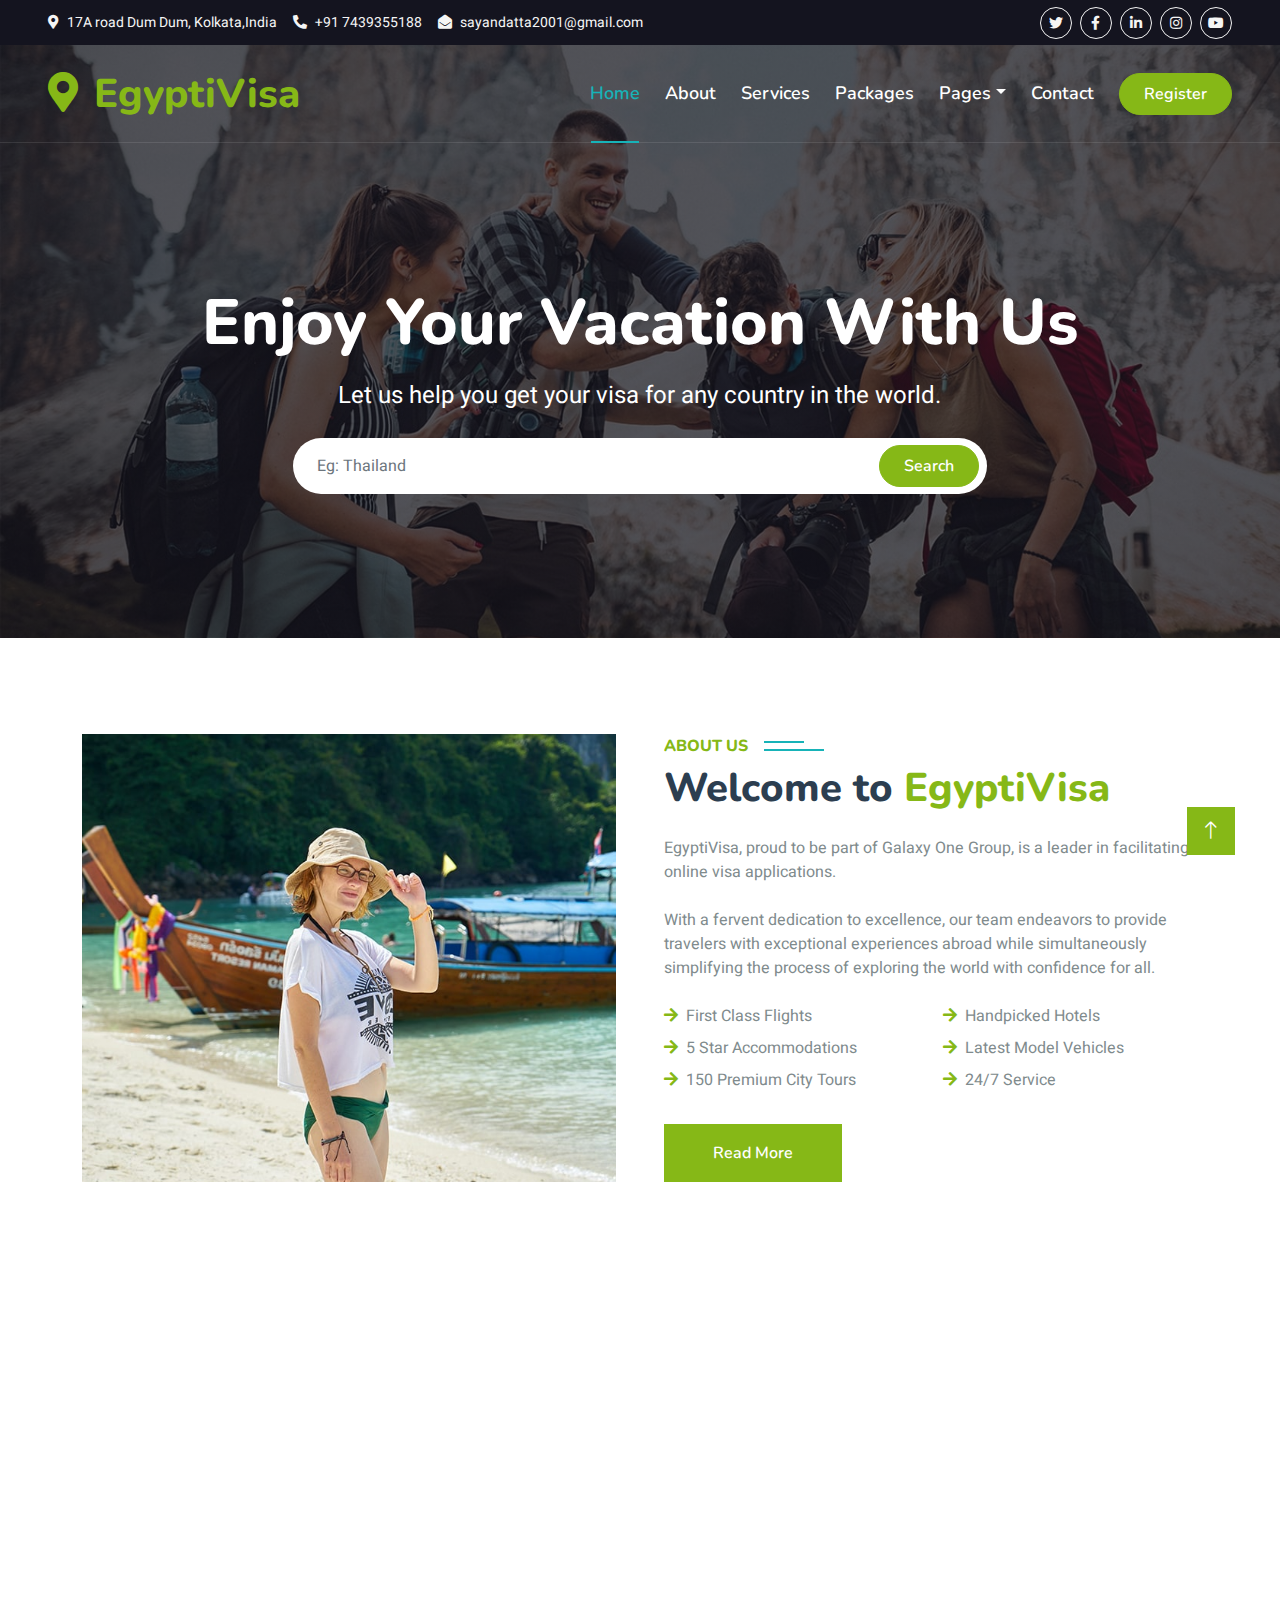
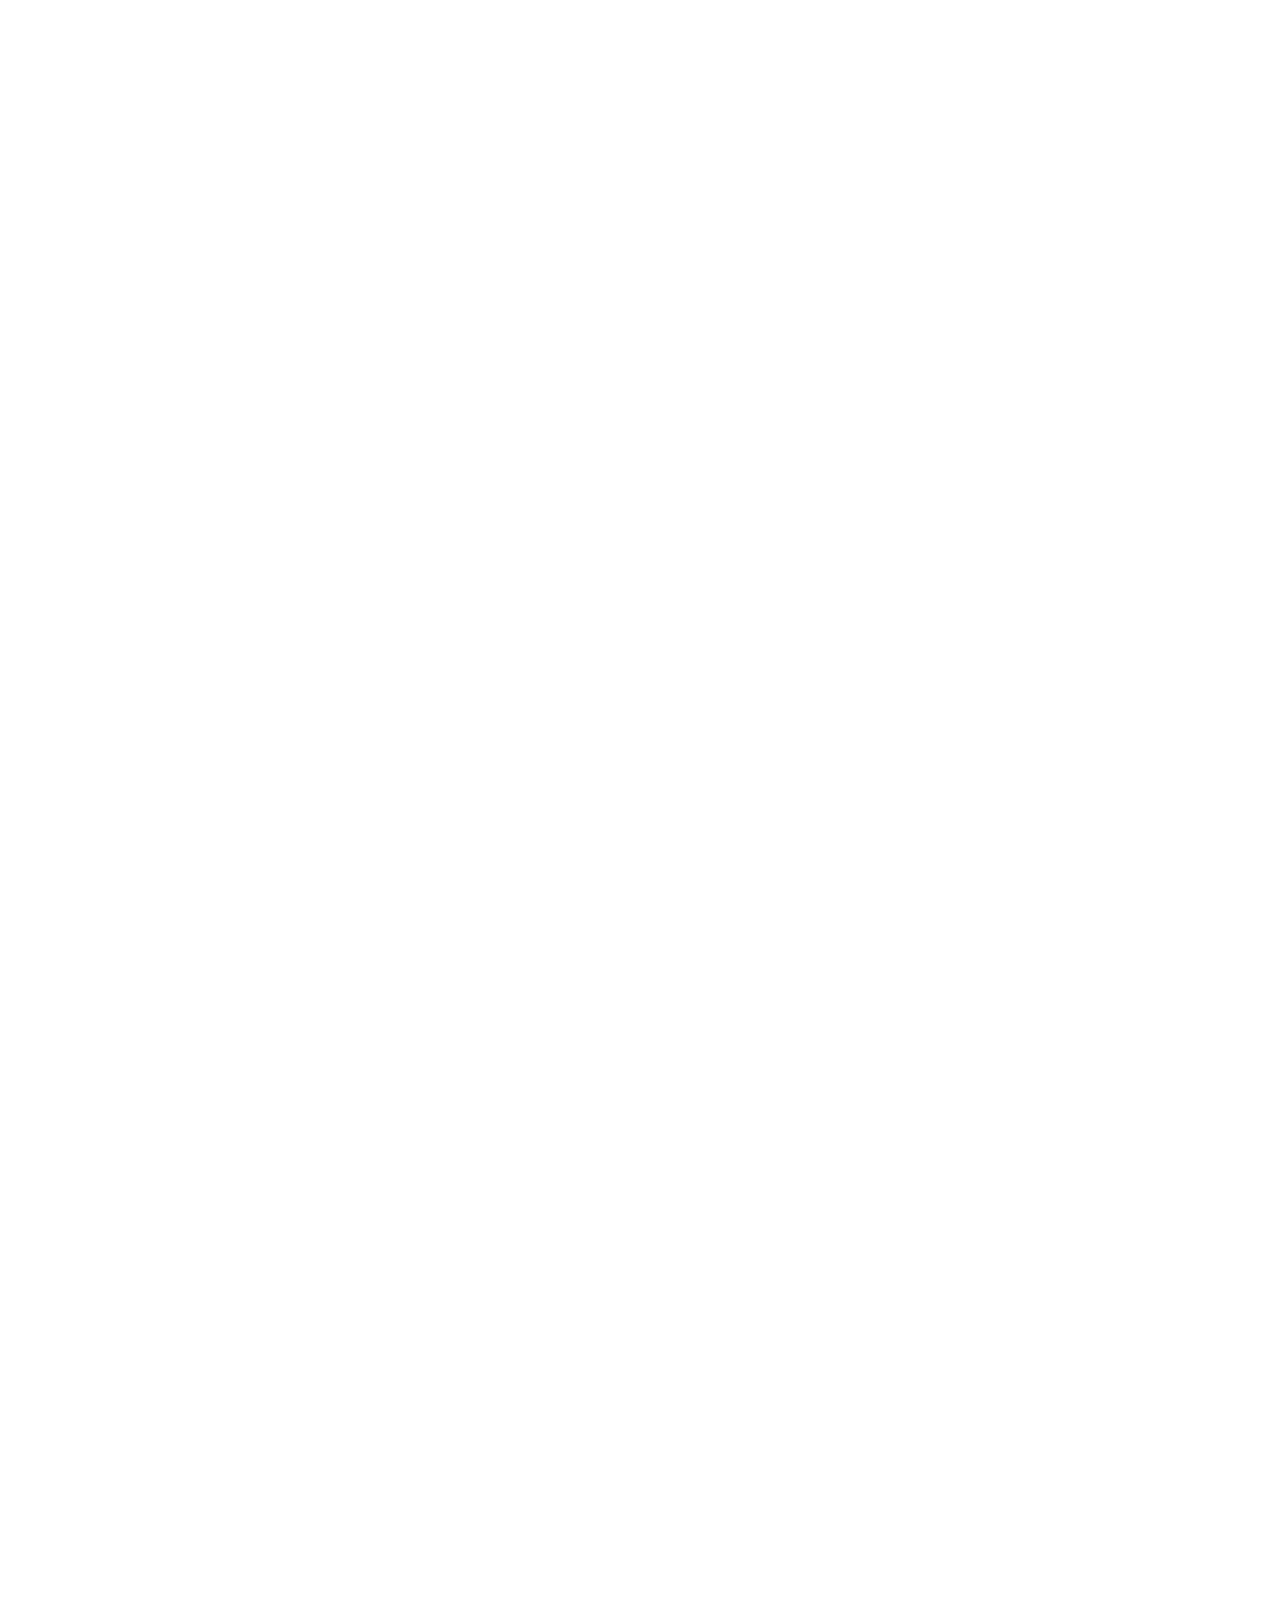
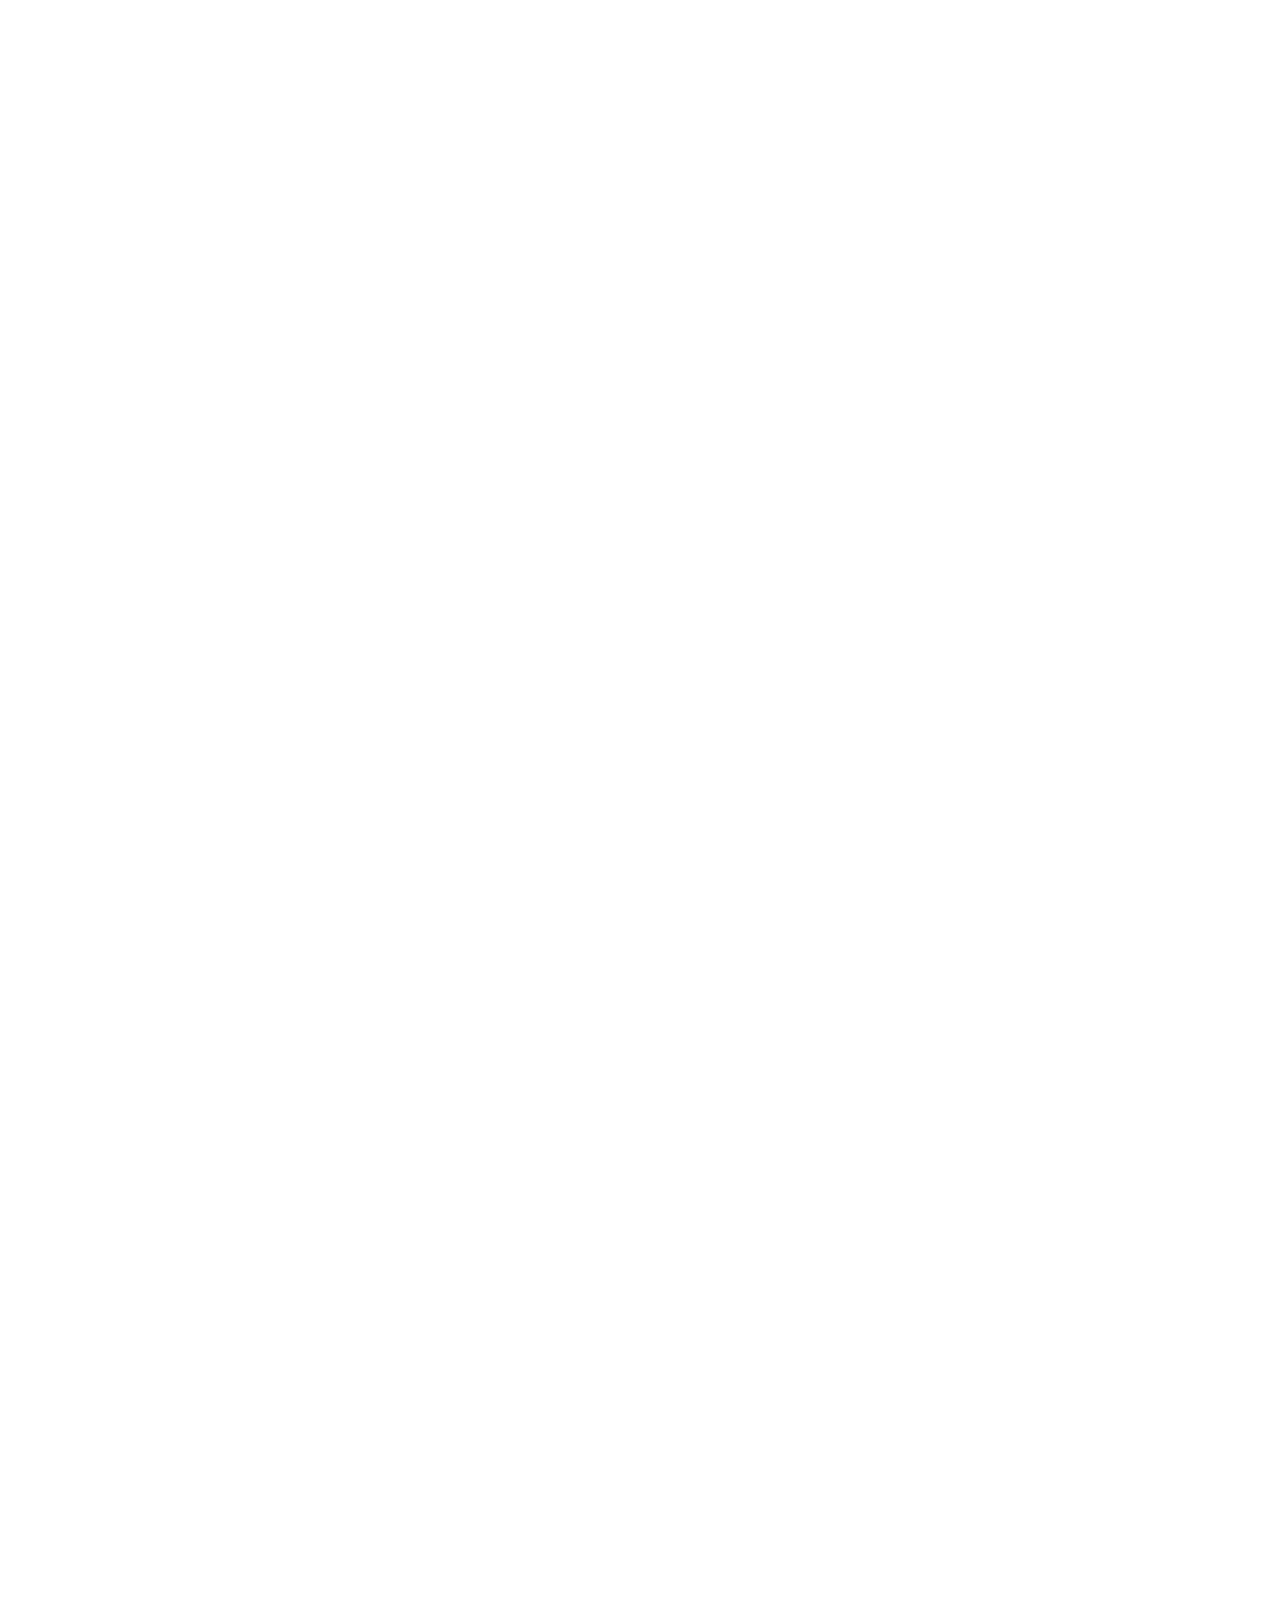
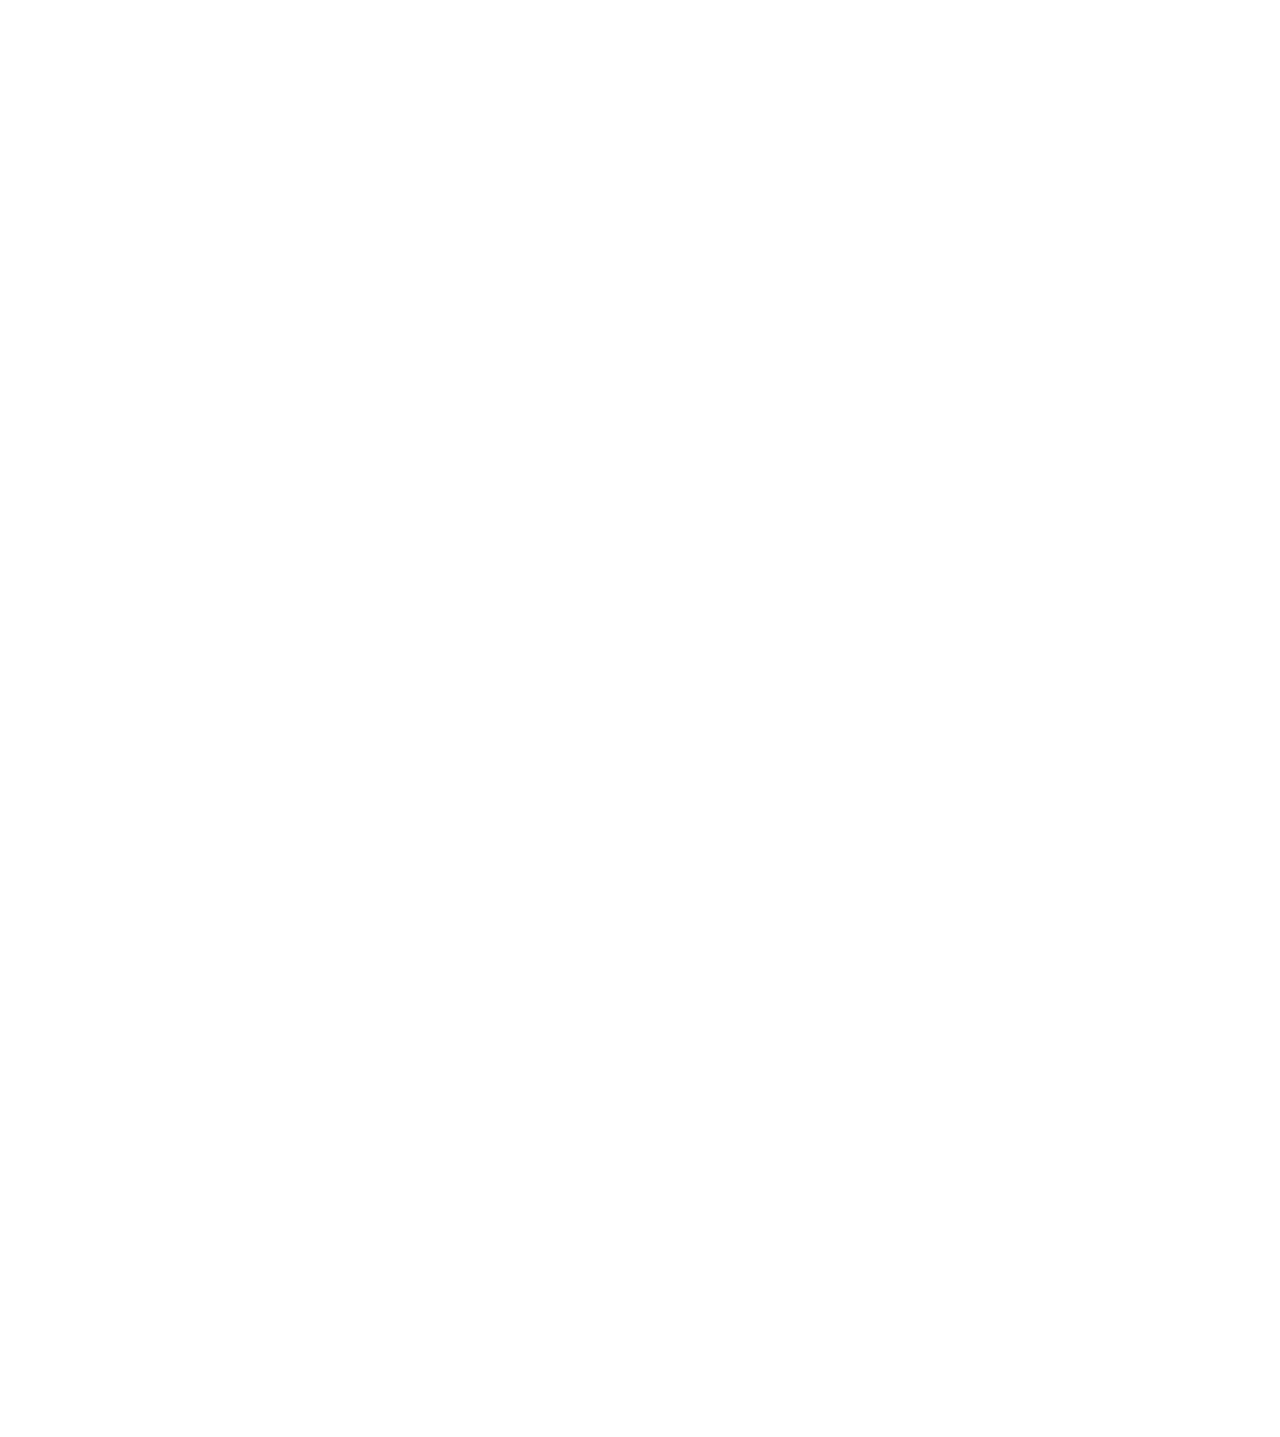
<file: index.html>
<!DOCTYPE html>
<html lang="en">

<head>
    <meta charset="utf-8">
    <title>EgyptiVisa</title>
    <meta content="width=device-width, initial-scale=1.0" name="viewport">
    <meta content="" name="keywords">
    <meta content="" name="description">

    <!-- Favicon -->
    <link href="img/logo.png" rel="icon">

    <!-- Google Web Fonts -->
    <link rel="preconnect" href="https://fonts.googleapis.com">
    <link rel="preconnect" href="https://fonts.gstatic.com" crossorigin>
    <link href="https://fonts.googleapis.com/css2?family=Heebo:wght@400;500;600&family=Nunito:wght@600;700;800&display=swap" rel="stylesheet">

    <!-- Icon Font Stylesheet -->
    <link href="https://cdnjs.cloudflare.com/ajax/libs/font-awesome/5.10.0/css/all.min.css" rel="stylesheet">
    <link href="https://cdn.jsdelivr.net/npm/bootstrap-icons@1.4.1/font/bootstrap-icons.css" rel="stylesheet">

    <!-- Libraries Stylesheet -->
    <link href="lib/animate/animate.min.css" rel="stylesheet">
    <link href="lib/owlcarousel/assets/owl.carousel.min.css" rel="stylesheet">
    <link href="lib/tempusdominus/css/tempusdominus-bootstrap-4.min.css" rel="stylesheet" />

    <!-- Customized Bootstrap Stylesheet -->
    <link href="css/bootstrap.min.css" rel="stylesheet">

    <!-- Template Stylesheet -->
    <link href="css/style.css" rel="stylesheet">
</head>

<body>
 


    <!-- Topbar Start -->
    <div class="container-fluid bg-dark px-5 d-none d-lg-block">
        <div class="row gx-0">
            <div class="col-lg-8 text-center text-lg-start mb-2 mb-lg-0">
                <div class="d-inline-flex align-items-center" style="height: 45px;">
                    <small class="me-3 text-light"><i class="fa fa-map-marker-alt me-2"></i>17A road Dum Dum, Kolkata,India</small>
                    <small class="me-3 text-light"><i class="fa fa-phone-alt me-2"></i>+91 7439355188</small>
                    <small class="text-light"><i class="fa fa-envelope-open me-2"></i>sayandatta2001@gmail.com</small>
                </div>
            </div>
            <div class="col-lg-4 text-center text-lg-end">
                <div class="d-inline-flex align-items-center" style="height: 45px;">
                    <a class="btn btn-sm btn-outline-light btn-sm-square rounded-circle me-2" href=""><i class="fab fa-twitter fw-normal"></i></a>
                    <a class="btn btn-sm btn-outline-light btn-sm-square rounded-circle me-2" href=""><i class="fab fa-facebook-f fw-normal"></i></a>
                    <a class="btn btn-sm btn-outline-light btn-sm-square rounded-circle me-2" href=""><i class="fab fa-linkedin-in fw-normal"></i></a>
                    <a class="btn btn-sm btn-outline-light btn-sm-square rounded-circle me-2" href=""><i class="fab fa-instagram fw-normal"></i></a>
                    <a class="btn btn-sm btn-outline-light btn-sm-square rounded-circle" href=""><i class="fab fa-youtube fw-normal"></i></a>
                </div>
            </div>
        </div>
    </div>
    <!-- Topbar End -->


    <!-- Navbar & Hero Start -->
    <div class="container-fluid position-relative p-0">
        <nav class="navbar navbar-expand-lg navbar-light px-4 px-lg-5 py-3 py-lg-0">
            <a href="" class="navbar-brand p-0">
                <h1 class="text-primary m-0"><i class="fa fa-map-marker-alt me-3"></i>EgyptiVisa</h1>
                <!-- <img src="img/logo.png" alt="Logo"> -->
            </a>
            <button class="navbar-toggler" type="button" data-bs-toggle="collapse" data-bs-target="#navbarCollapse">
                <span class="fa fa-bars"></span>
            </button>
            <div class="collapse navbar-collapse" id="navbarCollapse">
                <div class="navbar-nav ms-auto py-0">
                    <a href="#" class="nav-item nav-link active">Home</a>
                    <a href="#" class="nav-item nav-link">About</a>
                    <a href="#" class="nav-item nav-link">Services</a>
                    <a href="#" class="nav-item nav-link">Packages</a>
                    <div class="nav-item dropdown">
                        <a href="#" class="nav-link dropdown-toggle" data-bs-toggle="dropdown">Pages</a>
                        <div class="dropdown-menu m-0">
                            <a href="destination.html" class="dropdown-item">Destination</a>
                            <a href="booking.html" class="dropdown-item">Booking</a>
                            <a href="team.html" class="dropdown-item">Travel Guides</a>
                            <a href="testimonial.html" class="dropdown-item">Testimonial</a>
                            <a href="404.html" class="dropdown-item">404 Page</a>
                        </div>
                    </div>
                    <a href="#" class="nav-item nav-link">Contact</a>
                </div>
                <a href="Register.html" target="_blank" class="btn btn-primary rounded-pill py-2 px-4" >Register</a>
            </div>
        </nav>

        <div class="container-fluid bg-primary py-5 mb-5 hero-header">
            <div class="container py-5">
                <div class="row justify-content-center py-5">
                    <div class="col-lg-10 pt-lg-5 mt-lg-5 text-center">
                        <h1 class="display-3 text-white mb-3 animated slideInDown">Enjoy Your Vacation With Us</h1>
                        <p class="fs-4 text-white mb-4 animated slideInDown">Let us help you get your visa for any country in the world.</p>
                        <div class="position-relative w-75 mx-auto animated slideInDown">
                            <input class="form-control border-0 rounded-pill w-100 py-3 ps-4 pe-5" type="text" placeholder="Eg: Thailand">
                            <button type="button" class="btn btn-primary rounded-pill py-2 px-4 position-absolute top-0 end-0 me-2" style="margin-top: 7px;">Search</button>
                        </div>
                    </div>
                </div>
            </div>
        </div>
    </div>
    <!-- Navbar & Hero End -->


    <!-- About Start -->
    <div class="container-xxl py-5">
        <div class="container">
            <div class="row g-5">
                <div class="col-lg-6 wow fadeInUp" data-wow-delay="0.1s" style="min-height: 400px;">
                    <div class="position-relative h-100">
                        <img class="img-fluid position-absolute w-100 h-100" src="img/about.jpg" alt="" style="object-fit: cover;">
                    </div>
                </div>
                <div class="col-lg-6 wow fadeInUp" data-wow-delay="0.3s">
                    <h6 class="section-title bg-white text-start text-primary pe-3">About Us</h6>
                    <h1 class="mb-4">Welcome to <span class="text-primary">EgyptiVisa</span></h1>
                    <p class="mb-4">EgyptiVisa, proud to be part of Galaxy One Group, is a leader in facilitating online visa applications. </p>
                    <p class="mb-4">With a fervent dedication to excellence, our team endeavors to provide travelers with exceptional experiences abroad while simultaneously simplifying the process of exploring the world with confidence for all.</p>
                    <div class="row gy-2 gx-4 mb-4">
                        <div class="col-sm-6">
                            <p class="mb-0"><i class="fa fa-arrow-right text-primary me-2"></i>First Class Flights</p>
                        </div>
                        <div class="col-sm-6">
                            <p class="mb-0"><i class="fa fa-arrow-right text-primary me-2"></i>Handpicked Hotels</p>
                        </div>
                        <div class="col-sm-6">
                            <p class="mb-0"><i class="fa fa-arrow-right text-primary me-2"></i>5 Star Accommodations</p>
                        </div>
                        <div class="col-sm-6">
                            <p class="mb-0"><i class="fa fa-arrow-right text-primary me-2"></i>Latest Model Vehicles</p>
                        </div>
                        <div class="col-sm-6">
                            <p class="mb-0"><i class="fa fa-arrow-right text-primary me-2"></i>150 Premium City Tours</p>
                        </div>
                        <div class="col-sm-6">
                            <p class="mb-0"><i class="fa fa-arrow-right text-primary me-2"></i>24/7 Service</p>
                        </div>
                    </div>
                    <a class="btn btn-primary py-3 px-5 mt-2" href="">Read More</a>
                </div>
            </div>
        </div>
    </div>
    <!-- About End -->


    <!-- Service Start -->
    <div class="container-xxl py-5">
        <div class="container">
            <div class="text-center wow fadeInUp" data-wow-delay="0.1s">
                <h6 class="section-title bg-white text-center text-primary px-3">Services</h6>
                <h1 class="mb-5">Our Services</h1>
            </div>
            <div class="row g-4">
                <div class="col-lg-3 col-sm-6 wow fadeInUp" data-wow-delay="0.1s">
                    <div class="service-item rounded pt-3">
                        <div class="p-4">
                            <i class="fa fa-3x fa-globe text-primary mb-4"></i>
                            <h5>WorldWide Tours</h5>
                            <p>Explore the globe with our expertly curated tours to the most sought-after destinations.
                                 Experience diverse cultures, breathtaking landscapes, and unforgettable adventures.</p>
                        </div>
                    </div>
                </div>
                <div class="col-lg-3 col-sm-6 wow fadeInUp" data-wow-delay="0.3s">
                    <div class="service-item rounded pt-3">
                        <div class="p-4">
                            <i class="fa fa-3x fa-hotel text-primary mb-4"></i>
                            <h5>Hotel Reservation</h5>
                            <p>Find and book the perfect accommodation for your trip. We offer a wide range of hotels to suit every budget and preference, ensuring a comfortable and enjoyable stay.</p>
                        </div>
                    </div>
                </div>
                <div class="col-lg-3 col-sm-6 wow fadeInUp" data-wow-delay="0.5s">
                    <div class="service-item rounded pt-3">
                        <div class="p-4">
                            <i class="fa fa-3x fa-user text-primary mb-4"></i>
                            <h5>Travel Guides</h5>
                            <p>Get the most out of your journey with our comprehensive travel guides. 
                                Discover local attractions, hidden gems, and insider tips to enhance your travel experience  your travel experience.</p>
                        </div>
                    </div>
                </div>
                <div class="col-lg-3 col-sm-6 wow fadeInUp" data-wow-delay="0.7s">
                    <div class="service-item rounded pt-3">
                        <div class="p-4">
                            <i class="fa fa-3x fa-cog text-primary mb-4"></i>
                            <h5>Event Management</h5>
                            <p>Whether it's a corporate event, wedding, or special celebration, our event management services ensure everything runs smoothly.
                                 We handle all the details, so you can focus on enjoying the moment.</p>
                        </div>
                    </div>
                </div>
            </div>
        </div>
    </div>
    <!-- Service End -->


    <!-- Destination Start -->
    <div class="container-xxl py-5 destination">
        <div class="container">
            <div class="text-center wow fadeInUp" data-wow-delay="0.1s">
                <h6 class="section-title bg-white text-center text-primary px-3">Destination</h6>
                <h1 class="mb-5">Popular Destination</h1>
            </div>
            <div class="row g-3">
                <div class="col-lg-7 col-md-6">
                    <div class="row g-3">
                        <div class="col-lg-12 col-md-12 wow zoomIn" data-wow-delay="0.1s">
                            <a class="position-relative d-block overflow-hidden" href="">
                                <img class="img-fluid" src="img/destination-1.jpg" alt="">
                                <div class="bg-white text-danger fw-bold position-absolute top-0 start-0 m-3 py-1 px-2">30% OFF</div>
                                <div class="bg-white text-primary fw-bold position-absolute bottom-0 end-0 m-3 py-1 px-2">Thailand</div>
                            </a>
                        </div>
                        <div class="col-lg-6 col-md-12 wow zoomIn" data-wow-delay="0.3s">
                            <a class="position-relative d-block overflow-hidden" href="">
                                <img class="img-fluid" src="img/destination-2.jpg" alt="">
                                <div class="bg-white text-danger fw-bold position-absolute top-0 start-0 m-3 py-1 px-2">25% OFF</div>
                                <div class="bg-white text-primary fw-bold position-absolute bottom-0 end-0 m-3 py-1 px-2">Malaysia</div>
                            </a>
                        </div>
                        <div class="col-lg-6 col-md-12 wow zoomIn" data-wow-delay="0.5s">
                            <a class="position-relative d-block overflow-hidden" href="">
                                <img class="img-fluid" src="img/destination-3.jpg" alt="">
                                <div class="bg-white text-danger fw-bold position-absolute top-0 start-0 m-3 py-1 px-2">35% OFF</div>
                                <div class="bg-white text-primary fw-bold position-absolute bottom-0 end-0 m-3 py-1 px-2">Australia</div>
                            </a>
                        </div>
                    </div>
                </div>
                <div class="col-lg-5 col-md-6 wow zoomIn" data-wow-delay="0.7s" style="min-height: 350px;">
                    <a class="position-relative d-block h-100 overflow-hidden" href="">
                        <img class="img-fluid position-absolute w-100 h-100" src="img/destination-4.jpg" alt="" style="object-fit: cover;">
                        <div class="bg-white text-danger fw-bold position-absolute top-0 start-0 m-3 py-1 px-2">20% OFF</div>
                        <div class="bg-white text-primary fw-bold position-absolute bottom-0 end-0 m-3 py-1 px-2">Indonesia</div>
                    </a>
                </div>
            </div>
        </div>
    </div>
    <!-- Destination Start -->


    <!-- Package Start -->
    <div class="container-xxl py-5">
        <div class="container">
            <div class="text-center wow fadeInUp" data-wow-delay="0.1s">
                <h6 class="section-title bg-white text-center text-primary px-3">Packages</h6>
                <h1 class="mb-5">Awesome Packages</h1>
            </div>
            <div class="row g-4 justify-content-center">
                <div class="col-lg-4 col-md-6 wow fadeInUp" data-wow-delay="0.1s">
                    <div class="package-item">
                        <div class="overflow-hidden">
                            <img class="img-fluid" src="img/package-1.jpg" alt="">
                        </div>
                        <div class="d-flex border-bottom">
                            <small class="flex-fill text-center border-end py-2"><i class="fa fa-map-marker-alt text-primary me-2"></i>Thailand</small>
                            <small class="flex-fill text-center border-end py-2"><i class="fa fa-calendar-alt text-primary me-2"></i>3 days</small>
                            <small class="flex-fill text-center py-2"><i class="fa fa-user text-primary me-2"></i>2 Person</small>
                        </div>
                        <div class="text-center p-4">
                            <h3 class="mb-0">Rs.1,00,000</h3>
                            <div class="mb-3">
                                <small class="fa fa-star text-primary"></small>
                                <small class="fa fa-star text-primary"></small>
                                <small class="fa fa-star text-primary"></small>
                                <small class="fa fa-star text-primary"></small>
                                <small class="fa fa-star text-primary"></small>
                            </div>
                            <p>Immerse yourself in the vibrant culture and stunning landscapes of Thailand. Explore bustling Bangkok, the serene beaches of Phuket, and the ancient temples of Chiang Mai. 
                                Our packages include guided tours, luxury accommodations, and cultural experiences that showcase the best of Thai hospitality.</p>
                            <div class="d-flex justify-content-center mb-2">
                                <a href="#" class="btn btn-sm btn-primary px-3 border-end" style="border-radius: 30px 0 0 30px;">Read More</a>
                                <a href="#" class="btn btn-sm btn-primary px-3" style="border-radius: 0 30px 30px 0;">Book Now</a>
                            </div>
                        </div>
                    </div>
                </div>
                <div class="col-lg-4 col-md-6 wow fadeInUp" data-wow-delay="0.3s">
                    <div class="package-item">
                        <div class="overflow-hidden">
                            <img class="img-fluid" src="img/package-2.jpg" alt="">
                        </div>
                        <div class="d-flex border-bottom">
                            <small class="flex-fill text-center border-end py-2"><i class="fa fa-map-marker-alt text-primary me-2"></i>Indonesia</small>
                            <small class="flex-fill text-center border-end py-2"><i class="fa fa-calendar-alt text-primary me-2"></i>3 days</small>
                            <small class="flex-fill text-center py-2"><i class="fa fa-user text-primary me-2"></i>2 Person</small>
                        </div>
                        <div class="text-center p-4">
                            <h3 class="mb-0">Rs. 1,50,000</h3>
                            <div class="mb-3">
                                <small class="fa fa-star text-primary"></small>
                                <small class="fa fa-star text-primary"></small>
                                <small class="fa fa-star text-primary"></small>
                                <small class="fa fa-star text-primary"></small>
                                <small class="fa fa-star text-primary"></small>
                            </div>
                            <p>Uncover the diverse wonders of Indonesia, from the lush rainforests of Sumatra to the tranquil beaches of Bali. Dive into the rich history of Yogyakarta, marvel at the stunning Borobudur Temple, and relax in the serene atmosphere of Ubud. 
                                Enjoy handpicked hotels, exciting excursions, and a taste of Indonesia’s rich culinary heritage.</p>
                            <div class="d-flex justify-content-center mb-2">
                                <a href="#" class="btn btn-sm btn-primary px-3 border-end" style="border-radius: 30px 0 0 30px;">Read More</a>
                                <a href="#" class="btn btn-sm btn-primary px-3" style="border-radius: 0 30px 30px 0;">Book Now</a>
                            </div>
                        </div>
                    </div>
                </div>
                <div class="col-lg-4 col-md-6 wow fadeInUp" data-wow-delay="0.5s">
                    <div class="package-item">
                        <div class="overflow-hidden">
                            <img class="img-fluid" src="img/package-3.jpg" alt="">
                        </div>
                        <div class="d-flex border-bottom">
                            <small class="flex-fill text-center border-end py-2"><i class="fa fa-map-marker-alt text-primary me-2"></i>Malaysia</small>
                            <small class="flex-fill text-center border-end py-2"><i class="fa fa-calendar-alt text-primary me-2"></i>3 days</small>
                            <small class="flex-fill text-center py-2"><i class="fa fa-user text-primary me-2"></i>2 Person</small>
                        </div>
                        <div class="text-center p-4">
                            <h3 class="mb-0">Rs.2,00,000</h3>
                            <div class="mb-3">
                                <small class="fa fa-star text-primary"></small>
                                <small class="fa fa-star text-primary"></small>
                                <small class="fa fa-star text-primary"></small>
                                <small class="fa fa-star text-primary"></small>
                                <small class="fa fa-star text-primary"></small>
                            </div>
                            <p> Experience the dynamic blend of tradition and modernity in Malaysia. Visit the iconic Petronas Towers in Kuala Lumpur, explore the colonial charm of Penang, and bask in the natural beauty of the Cameron Highlands. 
                                Our packages offer premium accommodations, insightful tours, and a journey through Malaysia’s vibrant markets and delectable cuisine.</p>
                            <div class="d-flex justify-content-center mb-2">
                                <a href="#" class="btn btn-sm btn-primary px-3 border-end" style="border-radius: 30px 0 0 30px;">Read More</a>
                                <a href="#" class="btn btn-sm btn-primary px-3" style="border-radius: 0 30px 30px 0;">Book Now</a>
                            </div>
                        </div>
                    </div>
                </div>
            </div>
        </div>
    </div>
    <!-- Package End -->


    <!-- Booking Start -->
    <div class="container-xxl py-5 wow fadeInUp" data-wow-delay="0.1s">
        <div class="container">
            <div class="booking p-5">
                <div class="row g-5 align-items-center">
                    <div class="col-md-6 text-white">
                        <h6 class="text-white text-uppercase">Booking</h6>
                        <h1 class="text-white mb-4">Online Booking</h1>
                        <p class="mb-4">Effortlessly secure your Egypt visa with our streamlined online booking process. Simply fill out the application form, upload the necessary documents, and make your payment—all from the comfort of your home.  </p>
                        <p class="mb-4">  Receive real-time updates on your application status and enjoy a hassle-free experience with our user-friendly platform. Apply now and get ready for your Egyptian adventure!</p>
                        <a class="btn btn-outline-light py-3 px-5 mt-2" href="">Read More</a>
                    </div>
                    <div class="col-md-6">
                        <h1 class="text-white mb-4">Book A Tour</h1>
                        <form>
                            <div class="row g-3">
                                <div class="col-md-6">
                                    <div class="form-floating">
                                        <input type="text" class="form-control bg-transparent" id="name" placeholder="Your Name">
                                        <label for="name">Your Name</label>
                                    </div>
                                </div>
                                <div class="col-md-6">
                                    <div class="form-floating">
                                        <input type="email" class="form-control bg-transparent" id="email" placeholder="Your Email">
                                        <label for="email">Your Email</label>
                                    </div>
                                </div>
                                <div class="col-md-6">
                                    <div class="form-floating date" id="date3" data-target-input="nearest">
                                        <input type="text" class="form-control bg-transparent datetimepicker-input" id="datetime" placeholder="Date & Time" data-target="#date3" data-toggle="datetimepicker" />
                                        <label for="datetime">Date & Time</label>
                                    </div>
                                </div>
                                <div class="col-md-6">
                                    <div class="form-floating">
                                        <select class="form-select bg-transparent" id="select1">
                                            <option value="1">Destination 1</option>
                                            <option value="2">Destination 2</option>
                                            <option value="3">Destination 3</option>
                                        </select>
                                        <label for="select1">Destination</label>
                                    </div>
                                </div>
                                <div class="col-12">
                                    <div class="form-floating">
                                        <textarea class="form-control bg-transparent" placeholder="Special Request" id="message" style="height: 100px"></textarea>
                                        <label for="message">Special Request</label>
                                    </div>
                                </div>
                                <div class="col-12">
                                    <button class="btn btn-outline-light w-100 py-3" type="submit">Book Now</button>
                                </div>
                            </div>
                        </form>
                    </div>
                </div>
            </div>
        </div>
    </div>
    <!-- Booking Start -->


    <!-- Process Start -->
    <div class="container-xxl py-5">
        <div class="container">
            <div class="text-center pb-4 wow fadeInUp" data-wow-delay="0.1s">
                <h6 class="section-title bg-white text-center text-primary px-3">Process</h6>
                <h1 class="mb-5">3 Easy Steps</h1>
            </div>
            <div class="row gy-5 gx-4 justify-content-center">
                <div class="col-lg-4 col-sm-6 text-center pt-4 wow fadeInUp" data-wow-delay="0.1s">
                    <div class="position-relative border border-primary pt-5 pb-4 px-4">
                        <div class="d-inline-flex align-items-center justify-content-center bg-primary rounded-circle position-absolute top-0 start-50 translate-middle shadow" style="width: 100px; height: 100px;">
                            <i class="fa fa-globe fa-3x text-white"></i>
                        </div>
                        <h5 class="mt-4">Choose A Destination</h5>
                        <hr class="w-25 mx-auto bg-primary mb-1">
                        <hr class="w-50 mx-auto bg-primary mt-0">
                        <p class="mb-0">Fill out our simple application form with your personal and travel details.</p>
                    </div>
                </div>
                <div class="col-lg-4 col-sm-6 text-center pt-4 wow fadeInUp" data-wow-delay="0.3s">
                    <div class="position-relative border border-primary pt-5 pb-4 px-4">
                        <div class="d-inline-flex align-items-center justify-content-center bg-primary rounded-circle position-absolute top-0 start-50 translate-middle shadow" style="width: 100px; height: 100px;">
                            <i class="fa fa-dollar-sign fa-3x text-white"></i>
                        </div>
                        <h5 class="mt-4">Pay Online</h5>
                        <hr class="w-25 mx-auto bg-primary mb-1">
                        <hr class="w-50 mx-auto bg-primary mt-0">
                        <p class="mb-0">Make a secure online payment for your visa processing.</p>
                    </div>
                </div>
                <div class="col-lg-4 col-sm-6 text-center pt-4 wow fadeInUp" data-wow-delay="0.5s">
                    <div class="position-relative border border-primary pt-5 pb-4 px-4">
                        <div class="d-inline-flex align-items-center justify-content-center bg-primary rounded-circle position-absolute top-0 start-50 translate-middle shadow" style="width: 100px; height: 100px;">
                            <i class="fa fa-plane fa-3x text-white"></i>
                        </div>
                        <h5 class="mt-4">Fly Today</h5>
                        <hr class="w-25 mx-auto bg-primary mb-1">
                        <hr class="w-50 mx-auto bg-primary mt-0">
                        <p class="mb-0">Receive your visa quickly and get ready to fly to Egypt!</p>
                    </div>
                </div>
            </div>
        </div>
    </div>
    <!-- Process Start -->


    <!-- Team Start -->
    <div class="container-xxl py-5">
        <div class="container">
            <div class="text-center wow fadeInUp" data-wow-delay="0.1s">
                <h6 class="section-title bg-white text-center text-primary px-3">Travel Guide</h6>
                <h1 class="mb-5">Meet Our Guide</h1>
            </div>
            <div class="row g-4">
                <div class="col-lg-3 col-md-6 wow fadeInUp" data-wow-delay="0.1s">
                    <div class="team-item">
                        <div class="overflow-hidden">
                            <img class="img-fluid" src="img/team-1.jpg" alt="">
                        </div>
                        <div class="position-relative d-flex justify-content-center" style="margin-top: -19px;">
                            <a class="btn btn-square mx-1" href=""><i class="fab fa-facebook-f"></i></a>
                            <a class="btn btn-square mx-1" href=""><i class="fab fa-twitter"></i></a>
                            <a class="btn btn-square mx-1" href=""><i class="fab fa-instagram"></i></a>
                        </div>
                        <div class="text-center p-4">
                            <h5 class="mb-0">Ahbishek Varma</h5>
                            <small>CEO & Founder</small>
                        </div>
                    </div>
                </div>
                <div class="col-lg-3 col-md-6 wow fadeInUp" data-wow-delay="0.3s">
                    <div class="team-item">
                        <div class="overflow-hidden">
                            <img class="img-fluid" src="img/team-2.jpg" alt="">
                        </div>
                        <div class="position-relative d-flex justify-content-center" style="margin-top: -19px;">
                            <a class="btn btn-square mx-1" href=""><i class="fab fa-facebook-f"></i></a>
                            <a class="btn btn-square mx-1" href=""><i class="fab fa-twitter"></i></a>
                            <a class="btn btn-square mx-1" href=""><i class="fab fa-instagram"></i></a>
                        </div>
                        <div class="text-center p-4">
                            <h5 class="mb-0">Lisha Dora</h5>
                            <small>Chief Operating Officer (COO)</small>
                        </div>
                    </div>
                </div>
                <div class="col-lg-3 col-md-6 wow fadeInUp" data-wow-delay="0.5s">
                    <div class="team-item">
                        <div class="overflow-hidden">
                            <img class="img-fluid" src="img/team-3.jpg" alt="">
                        </div>
                        <div class="position-relative d-flex justify-content-center" style="margin-top: -19px;">
                            <a class="btn btn-square mx-1" href=""><i class="fab fa-facebook-f"></i></a>
                            <a class="btn btn-square mx-1" href=""><i class="fab fa-twitter"></i></a>
                            <a class="btn btn-square mx-1" href=""><i class="fab fa-instagram"></i></a>
                        </div>
                        <div class="text-center p-4">
                            <h5 class="mb-0">Laila Mahmoud</h5>
                            <small>Lead Software Developer</small>
                        </div>
                    </div>
                </div>
                <div class="col-lg-3 col-md-6 wow fadeInUp" data-wow-delay="0.7s">
                    <div class="team-item">
                        <div class="overflow-hidden">
                            <img class="img-fluid" src="img/team-4.jpg" alt="">
                        </div>
                        <div class="position-relative d-flex justify-content-center" style="margin-top: -19px;">
                            <a class="btn btn-square mx-1" href=""><i class="fab fa-facebook-f"></i></a>
                            <a class="btn btn-square mx-1" href=""><i class="fab fa-twitter"></i></a>
                            <a class="btn btn-square mx-1" href=""><i class="fab fa-instagram"></i></a>
                        </div>
                        <div class="text-center p-4">
                            <h5 class="mb-0">Sara Mostafa</h5>
                            <small>Finance Manager</small>
                        </div>
                    </div>
                </div>
            </div>
        </div>
    </div>
    <!-- Team End -->


    <!-- Testimonial Start -->
    <div class="container-xxl py-5 wow fadeInUp" data-wow-delay="0.1s">
        <div class="container">
            <div class="text-center">
                <h6 class="section-title bg-white text-center text-primary px-3">Testimonial</h6>
                <h1 class="mb-5">Our Clients Say!!!</h1>
            </div>
            <div class="owl-carousel testimonial-carousel position-relative">
                <div class="testimonial-item bg-white text-center border p-4">
                    <img class="bg-white rounded-circle shadow p-1 mx-auto mb-3" src="img/testimonial-1.jpg" style="width: 80px; height: 80px;">
                    <h5 class="mb-0">Liza Alorem</h5>
                    <p> USA</p>
                    <p class="mb-0">"The visa application process was so simple and fast. The team was incredibly supportive and answered all my questions promptly. Highly recommend!"
                    </p>
                </div>
                <div class="testimonial-item bg-white text-center border p-4">
                    <img class="bg-white rounded-circle shadow p-1 mx-auto mb-3" src="img/testimonial-2.jpg" style="width: 80px; height: 80px;">
                    <h5 class="mb-0">John Doe</h5>
                    <p>England</p>
                    <p class="mt-2 mb-0">"From applying online to receiving my visa, everything was smooth and hassle-free. Excellent service and very user-friendly website!"</p>
                </div>
                <div class="testimonial-item bg-white text-center border p-4">
                    <img class="bg-white rounded-circle shadow p-1 mx-auto mb-3" src="img/testimonial-3.jpg" style="width: 80px; height: 80px;">
                    <h5 class="mb-0">Ghabaz Alui</h5>
                    <p>India</p>
                    <p class="mt-2 mb-0">"The team at EgyptiVisa is professional and efficient. They kept me updated throughout the process, and I got my visa without any issues. Thank you!"</p>
                </div>
                <div class="testimonial-item bg-white text-center border p-4">
                    <img class="bg-white rounded-circle shadow p-1 mx-auto mb-3" src="img/testimonial-4.jpg" style="width: 80px; height: 80px;">
                    <h5 class="mb-0">Alina Qumbe</h5>
                    <p>Dubai</p>
                    <p class="mt-2 mb-0">"I needed my visa urgently, and EgyptiVisa delivered on their promise. Quick, reliable, and excellent customer support. Will use their service again."</p>
                </div>
            </div>
        </div>
    </div>
    <!-- Testimonial End -->
        

    <!-- Footer Start -->
    <div class="container-fluid bg-dark text-light footer pt-5 mt-5 wow fadeIn" data-wow-delay="0.1s">
        <div class="container py-5">
            <div class="row g-5">
                <div class="col-lg-3 col-md-6">
                    <h4 class="text-white mb-3">Company</h4>
                    <a class="btn btn-link" href="">About Us</a>
                    <a class="btn btn-link" href="">Contact Us</a>
                    <a class="btn btn-link" href="">Privacy Policy</a>
                    <a class="btn btn-link" href="">Terms & Condition</a>
                    <a class="btn btn-link" href="">FAQs & Help</a>
                </div>
                <div class="col-lg-3 col-md-6">
                    <h4 class="text-white mb-3">Contact</h4>
                    <p class="mb-2"><i class="fa fa-map-marker-alt me-3"></i>17A road Dum Dum, Kolkata,India</p>
                    <p class="mb-2"><i class="fa fa-phone-alt me-3"></i>+91 7439355188</p>
                    <p class="mb-2"><i class="fa fa-envelope me-3"></i>sayandatta2001@gmail.com</p>
                    <div class="d-flex pt-2">
                        <a class="btn btn-outline-light btn-social" href=""><i class="fab fa-twitter"></i></a>
                        <a class="btn btn-outline-light btn-social" href=""><i class="fab fa-facebook-f"></i></a>
                        <a class="btn btn-outline-light btn-social" href=""><i class="fab fa-youtube"></i></a>
                        <a class="btn btn-outline-light btn-social" href=""><i class="fab fa-linkedin-in"></i></a>
                    </div>
                </div>
                <div class="col-lg-3 col-md-6">
                    <h4 class="text-white mb-3">Gallery</h4>
                    <div class="row g-2 pt-2">
                        <div class="col-4">
                            <img class="img-fluid bg-light p-1" src="img/package-1.jpg" alt="">
                        </div>
                        <div class="col-4">
                            <img class="img-fluid bg-light p-1" src="img/package-2.jpg" alt="">
                        </div>
                        <div class="col-4">
                            <img class="img-fluid bg-light p-1" src="img/package-3.jpg" alt="">
                        </div>
                        <div class="col-4">
                            <img class="img-fluid bg-light p-1" src="img/package-2.jpg" alt="">
                        </div>
                        <div class="col-4">
                            <img class="img-fluid bg-light p-1" src="img/package-3.jpg" alt="">
                        </div>
                        <div class="col-4">
                            <img class="img-fluid bg-light p-1" src="img/package-1.jpg" alt="">
                        </div>
                    </div>
                </div>
                <div class="col-lg-3 col-md-6">
                    <h4 class="text-white mb-3">Newsletter</h4>
                    <p>Stay updated with the latest news, exclusive offers, and travel tips by subscribing to our newsletter. 
                        Be the first to know about exciting destinations, special promotions, and essential travel information. Join our community and make your travel dreams a reality!</p>
                    <div class="position-relative mx-auto" style="max-width: 400px;">
                        <input class="form-control border-primary w-100 py-3 ps-4 pe-5" type="text" placeholder="Your email">
                        <button type="button" class="btn btn-primary py-2 position-absolute top-0 end-0 mt-2 me-2">SignUp</button>
                    </div>
                </div>
            </div>
        </div>
        <div class="container">
            <div class="copyright">
                <div class="row">
                    <div class="col-md-6 text-center text-md-start mb-3 mb-md-0">
                        &copy; <a class="border-bottom" href="#"></a>, All Right Reserved.

                    
                        Designed By <a class="border-bottom" href="#">Sayan Datta</a>
                    </div>
                    <div class="col-md-6 text-center text-md-end">
                        <div class="footer-menu">
                            <a href="">Home</a>
                            <a href="">Cookies</a>
                            <a href="">Help</a>
                            <a href="">FQAs</a>
                        </div>
                    </div>
                </div>
            </div>
        </div>
    </div>
    <!-- Footer End -->


    <!-- Back to Top -->
    <a href="#" class="btn btn-lg btn-primary btn-lg-square back-to-top"><i class="bi bi-arrow-up"></i></a>


    <!-- JavaScript Libraries -->
    <script src="https://code.jquery.com/jquery-3.4.1.min.js"></script>
    <script src="https://cdn.jsdelivr.net/npm/bootstrap@5.0.0/dist/js/bootstrap.bundle.min.js"></script>
    <script src="lib/wow/wow.min.js"></script>
    <script src="lib/easing/easing.min.js"></script>
    <script src="lib/waypoints/waypoints.min.js"></script>
    <script src="lib/owlcarousel/owl.carousel.min.js"></script>
    <script src="lib/tempusdominus/js/moment.min.js"></script>
    <script src="lib/tempusdominus/js/moment-timezone.min.js"></script>
    <script src="lib/tempusdominus/js/tempusdominus-bootstrap-4.min.js"></script>

    <!-- Template Javascript -->
    <script src="js/main.js"></script>
</body>

</html>
</file>
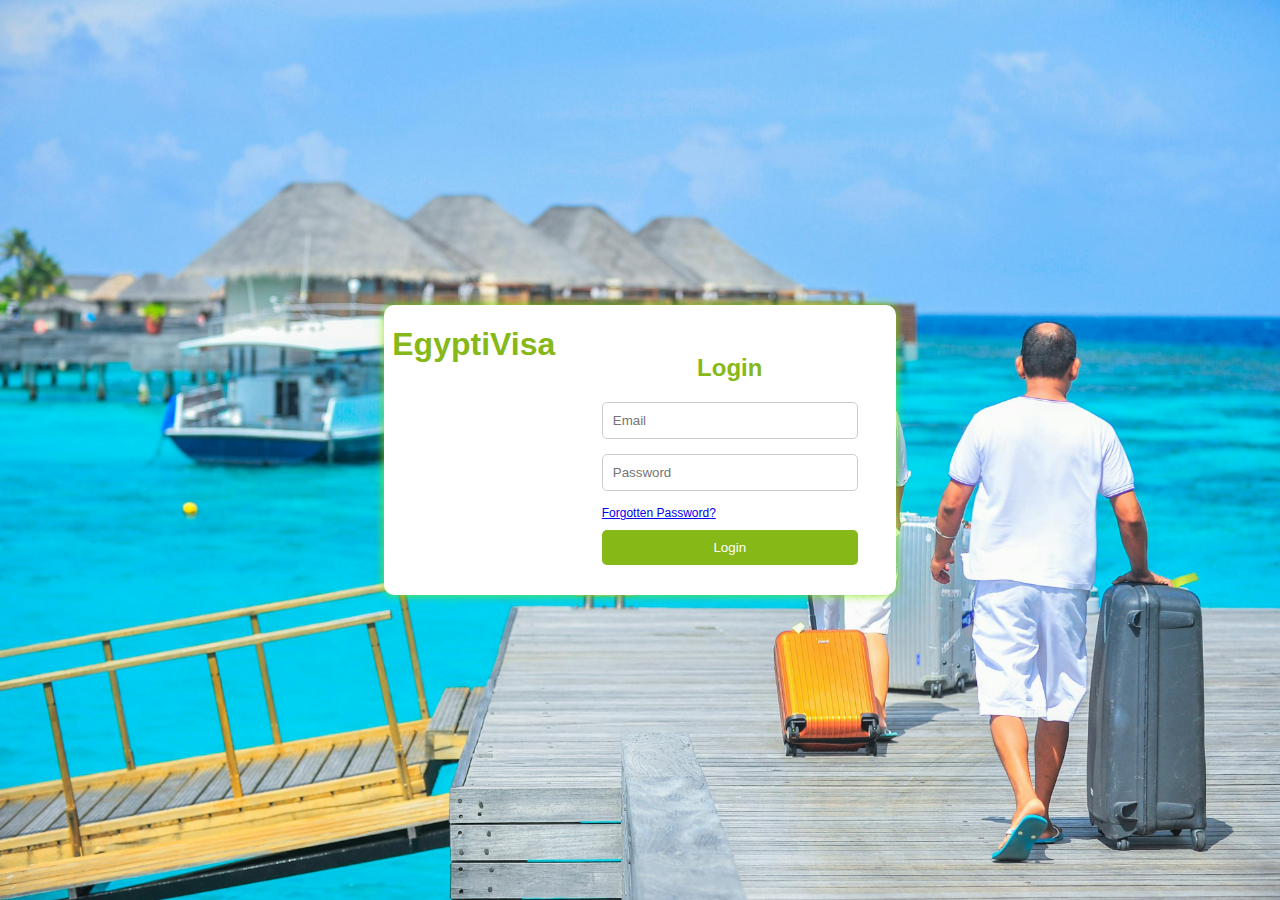
<file: Login.html>
<!DOCTYPE html>
<html lang="en">
<head>
    <meta charset="UTF-8">
    <meta name="viewport" content="width=device-width, initial-scale=1.0">
    <link href="img/logo.png" rel="icon">
    <!-- Google Web Fonts -->
    <link rel="preconnect" href="https://fonts.googleapis.com">
    <link rel="preconnect" href="https://fonts.gstatic.com" crossorigin>
    <link href="https://fonts.googleapis.com/css2?family=Heebo:wght@400;500;600&family=Nunito:wght@600;700;800&display=swap" rel="stylesheet">

    <!-- Icon Font Stylesheet -->
    <link href="https://cdnjs.cloudflare.com/ajax/libs/font-awesome/5.10.0/css/all.min.css" rel="stylesheet">
    <link href="https://cdn.jsdelivr.net/npm/bootstrap-icons@1.4.1/font/bootstrap-icons.css" rel="stylesheet">

    <!-- Libraries Stylesheet -->
    <link href="lib/animate/animate.min.css" rel="stylesheet">
    <link href="lib/owlcarousel/assets/owl.carousel.min.css" rel="stylesheet">
    <link href="lib/tempusdominus/css/tempusdominus-bootstrap-4.min.css" rel="stylesheet" />
    <title>EgyptiVisa -Login Page</title>
    <style>
         body {
            font-family: Arial, sans-serif;
            background-image:url("img/Back.jpg") ;
            background-size:cover;
            background-repeat: no-repeat;
            background-attachment: fixed;
            display: flex;
            justify-content: center;
            align-items: center;
            height: 100vh;
            margin: 0;
        }
        .container {
            display: flex;
            justify-content: space-around;
            width: 40%;
            max-width: 1000px;
            background-color: #fff;
            box-shadow: 0 0 10px rgba(129, 238, 4, 0.877);
            border-radius: 10px;
            overflow: hidden;
        }
        .form-container {
            width: 50%;
            padding: 30px;
        }
        .form-container h2 {
            margin-bottom: 20px;
            
        }
        .form-container form {
            display: flex;
            flex-direction: column;
        }
        .form-container form input {
            margin-bottom: 15px;
            padding: 10px;
            border: 1px solid #ccc;
            border-radius: 5px;
        }
        .form-container form button {
            padding: 10px;
            background-color: #86b817;
            color: #fff;
            border: none;
            border-radius: 5px;
            cursor: pointer;
        }
        .form-container form button:hover {
            background-color: rgba(129, 238, 4, 0.877);;
        }
        .Title{
            text-align: center;
            color: #86b817;
        }
       .etc{
           font-size: 12px;
           margin-bottom: 10px;
       }
       @media (max-width: 768px) {
            .container {
                flex-direction: column;
                width: 90%;
            }
            .form-container {
                width: 90%;
            }
        }

        @media (max-width: 480px) {
            .form-container {
                padding: 20px;
            }
            .form-container form input {
                padding: 8px;
            }
            .form-container form button {
                padding: 8px;
            }
        }
    </style>
</head>
<body>
    <div class="container">
        <h1 class="Title" class="btn btn-primary rounded-pill py-2 px-4">EgyptiVisa</h1>
        <div class="form-container">
            <h2 class="Title">Login</h2>
            <form id="login-form">
                <input type="email" placeholder="Email" required>
                <input  action="/reset-password" type="password" placeholder="Password" required>
                <div class="etc">
                <a href="#">Forgotten Password?</a>
            </div>
                <button type="submit" value="Submit">Login</button>
            </form>
        </div>
    </div>
</body>
</html>
</file>
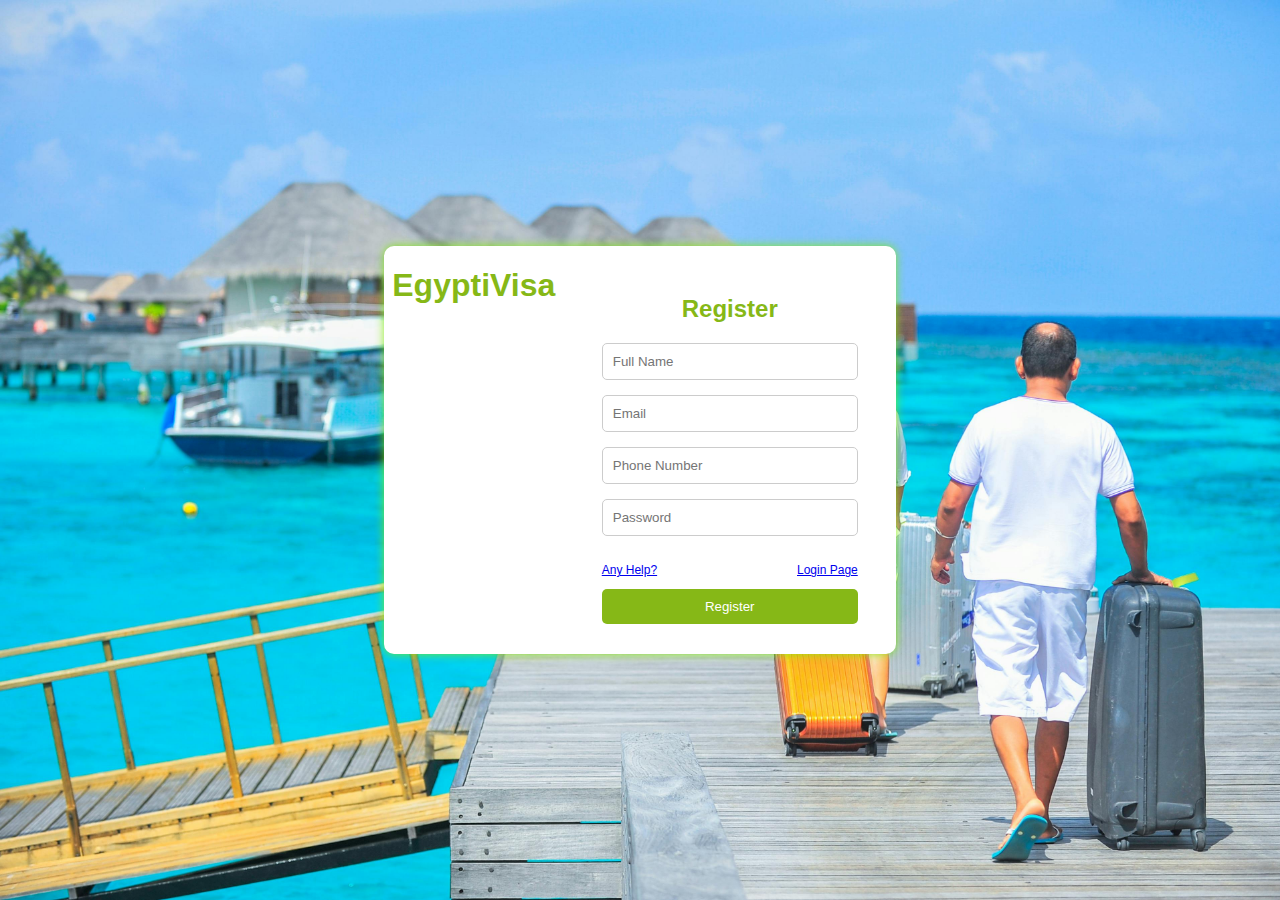
<file: Register.html>
<!DOCTYPE html>
<html lang="en">
<head>
    <meta charset="UTF-8">
    <meta name="viewport" content="width=device-width, initial-scale=1.0">
    <link href="img/logo.png" rel="icon">

    <!-- Google Web Fonts -->
    <link rel="preconnect" href="https://fonts.googleapis.com">
    <link rel="preconnect" href="https://fonts.gstatic.com" crossorigin>
    <link href="https://fonts.googleapis.com/css2?family=Heebo:wght@400;500;600&family=Nunito:wght@600;700;800&display=swap" rel="stylesheet">

    <!-- Icon Font Stylesheet -->
    <link href="https://cdnjs.cloudflare.com/ajax/libs/font-awesome/5.10.0/css/all.min.css" rel="stylesheet">
    <link href="https://cdn.jsdelivr.net/npm/bootstrap-icons@1.4.1/font/bootstrap-icons.css" rel="stylesheet">

    <!-- Libraries Stylesheet -->
    <link href="lib/animate/animate.min.css" rel="stylesheet">
    <link href="lib/owlcarousel/assets/owl.carousel.min.css" rel="stylesheet">
    <link href="lib/tempusdominus/css/tempusdominus-bootstrap-4.min.css" rel="stylesheet" />
    
    <title>EgyptiVisa - Register Page</title>
    <style>
        body {
            font-family: Arial, sans-serif;
            background-image:url("img/Back.jpg") ;
            background-size:cover;
            background-repeat: no-repeat;
            background-attachment: fixed;

            display: flex;
            justify-content: center;
            align-items: center;
            height: 100vh;
            margin: 0;
        }
        .container {
            display: flex;
            justify-content: space-around;
            width: 40%;
            max-width: 1000px;
            background-color: #fff;
            box-shadow: 0 0 10px rgba(129, 238, 4, 0.877);
            border-radius: 10px;
            overflow: hidden;
        }
        .form-container {
            width: 50%;
            padding: 30px;
        }
        .form-container h2 {
            margin-bottom: 20px;
            
        }
        .form-container form {
            display: flex;
            flex-direction: column;
        }
        .form-container form input {
            margin-bottom: 15px;
            padding: 10px;
            border: 1px solid #ccc;
            border-radius: 5px;
        }
        .form-container form button {
            padding: 10px;
            background-color: #86b817;
            color: #fff;
            border: none;
            border-radius: 5px;
            cursor: pointer;
        }
        .form-container form button:hover {
            background-color: rgba(129, 238, 4, 0.877);;
        }
        .Title{
            text-align: center;
            color: #86b817;
        }
       .etc{
           display: flex;
           justify-content: space-between;
           align-items: center;
           font-size: 12px;
           
       }
       @media (max-width: 768px) {
            .container {
                flex-direction: column;
                width: 90%;
            }
            .form-container {
                width: 90%;
            }
        }

        @media (max-width: 480px) {
            .form-container {
                padding: 20px;
            }
            .form-container form input {
                padding: 8px;
            }
            .form-container form button {
                padding: 8px;
            }
        }
    </style>
</head>
<body>
    <div class="container">
        <h1 class="Title" class="btn btn-primary rounded-pill py-2 px-4">EgyptiVisa</h1>
        <div class="form-container">
            <h2 class="Title">Register</h2>
            <form id="register-form">
                <input type="text" placeholder="Full Name" required>
                <input type="email" placeholder="Email" required>
                <input type="number" placeholder="Phone Number" required>
                <input type="password" placeholder="Password" required>
                <div class="etc">
                <a href="#"><p>Any Help?</p></a>
                <a href="Login.html" target="_blank"> Login Page</a>
            </div>
                <button type="submit">Register</button>
            </form>
            
        </div>
        
    </div>
</body>
</html>
</file>
<file: css/style.css>
/********** Template CSS **********/
:root {
    --primary: #17b3b8;
    --secondary: #FE8800;
    --light: #F5F5F5;
    --dark: #14141F;
}

.fw-medium {
    font-weight: 600 !important;
}

.fw-semi-bold {
    font-weight: 700 !important;
}

.back-to-top {
    position: fixed;
    display: none;
    right: 45px;
    bottom: 45px;
    z-index: 99;
}

 

/*** Button ***/
.btn {
    font-family: 'Nunito', sans-serif;
    font-weight: 600;
    transition: .5s;
}

.btn.btn-primary,
.btn.btn-secondary {
    color: #FFFFFF;
}

.btn-square {
    width: 38px;
    height: 38px;
}

.btn-sm-square {
    width: 32px;
    height: 32px;
}

.btn-lg-square {
    width: 48px;
    height: 48px;
}

.btn-square,
.btn-sm-square,
.btn-lg-square {
    padding: 0;
    display: flex;
    align-items: center;
    justify-content: center;
    font-weight: normal;
    border-radius: 0px;
}


/*** Navbar ***/
.navbar-light .navbar-nav .nav-link {
    font-family: 'Nunito', sans-serif;
    position: relative;
    margin-right: 25px;
    padding: 35px 0;
    color: #FFFFFF !important;
    font-size: 18px;
    font-weight: 600;
    outline: none;
    transition: .5s;
}

.sticky-top.navbar-light .navbar-nav .nav-link {
    padding: 20px 0;
    color: var(--dark) !important;
}

.navbar-light .navbar-nav .nav-link:hover,
.navbar-light .navbar-nav .nav-link.active {
    color: var(--primary) !important;
}

.navbar-light .navbar-brand img {
    max-height: 60px;
    transition: .5s;
}

.sticky-top.navbar-light .navbar-brand img {
    max-height: 45px;
}

@media (max-width: 991.98px) {
    .sticky-top.navbar-light {
        position: relative;
        background: #FFFFFF;
    }

    .navbar-light .navbar-collapse {
        margin-top: 15px;
        border-top: 1px solid #DDDDDD;
    }

    .navbar-light .navbar-nav .nav-link,
    .sticky-top.navbar-light .navbar-nav .nav-link {
        padding: 10px 0;
        margin-left: 0;
        color: var(--dark) !important;
    }

    .navbar-light .navbar-brand img {
        max-height: 45px;
    }
}

@media (min-width: 992px) {
    .navbar-light {
        position: absolute;
        width: 100%;
        top: 0;
        left: 0;
        border-bottom: 1px solid rgba(256, 256, 256, .1);
        z-index: 999;
    }
    
    .sticky-top.navbar-light {
        position: fixed;
        background: #FFFFFF;
    }

    .navbar-light .navbar-nav .nav-link::before {
        position: absolute;
        content: "";
        width: 0;
        height: 2px;
        bottom: -1px;
        left: 50%;
        background: var(--primary);
        transition: .5s;
    }

    .navbar-light .navbar-nav .nav-link:hover::before,
    .navbar-light .navbar-nav .nav-link.active::before {
        width: calc(100% - 2px);
        left: 1px;
    }

    .navbar-light .navbar-nav .nav-link.nav-contact::before {
        display: none;
    }
}


/*** Hero Header ***/
.hero-header {
    background: linear-gradient(rgba(20, 20, 31, .7), rgba(20, 20, 31, .7)), url(../img/bg-hero.jpg);
    background-position: center center;
    background-repeat: no-repeat;
    background-size: cover;
}

.breadcrumb-item + .breadcrumb-item::before {
    color: rgba(255, 255, 255, .5);
}


/*** Section Title ***/
.section-title {
    position: relative;
    display: inline-block;
    text-transform: uppercase;
}

.section-title::before {
    position: absolute;
    content: "";
    width: calc(100% + 80px);
    height: 2px;
    top: 4px;
    left: -40px;
    background: var(--primary);
    z-index: -1;
}

.section-title::after {
    position: absolute;
    content: "";
    width: calc(100% + 120px);
    height: 2px;
    bottom: 5px;
    left: -60px;
    background: var(--primary);
    z-index: -1;
}

.section-title.text-start::before {
    width: calc(100% + 40px);
    left: 0;
}

.section-title.text-start::after {
    width: calc(100% + 60px);
    left: 0;
}


/*** Service ***/
.service-item {
    box-shadow: 0 0 45px rgba(0, 0, 0, .08);
    transition: .5s;
}

.service-item:hover {
    background: var(--primary);
}

.service-item * {
    transition: .5s;
}

.service-item:hover * {
    color: var(--light) !important;
}


/*** Destination ***/
.destination img {
    transition: .5s;
}

.destination a:hover img {
    transform: scale(1.1);
}


/*** Package ***/
.package-item {
    box-shadow: 0 0 45px rgba(0, 0, 0, .08);
}

.package-item img {
    transition: .5s;
}

.package-item:hover img {
    transform: scale(1.1);
}


/*** Booking ***/
.booking {
    background: linear-gradient(rgba(15, 23, 43, .7), rgba(15, 23, 43, .7)), url(../img/booking.jpg);
    background-position: center center;
    background-repeat: no-repeat;
    background-size: cover;
}


/*** Team ***/
.team-item {
    box-shadow: 0 0 45px rgba(0, 0, 0, .08);
}

.team-item img {
    transition: .5s;
}

.team-item:hover img {
    transform: scale(1.1);
}

.team-item .btn {
    background: #FFFFFF;
    color: var(--primary);
    border-radius: 20px;
    border-bottom: 1px solid var(--primary);
}

.team-item .btn:hover {
    background: var(--primary);
    color: #FFFFFF;
}


/*** Testimonial ***/
.testimonial-carousel::before {
    position: absolute;
    content: "";
    top: 0;
    left: 0;
    height: 100%;
    width: 0;
    background: linear-gradient(to right, rgba(255, 255, 255, 1) 0%, rgba(255, 255, 255, 0) 100%);
    z-index: 1;
}

.testimonial-carousel::after {
    position: absolute;
    content: "";
    top: 0;
    right: 0;
    height: 100%;
    width: 0;
    background: linear-gradient(to left, rgba(255, 255, 255, 1) 0%, rgba(255, 255, 255, 0) 100%);
    z-index: 1;
}

@media (min-width: 768px) {
    .testimonial-carousel::before,
    .testimonial-carousel::after {
        width: 200px;
    }
}

@media (min-width: 992px) {
    .testimonial-carousel::before,
    .testimonial-carousel::after {
        width: 300px;
    }
}

.testimonial-carousel .owl-item .testimonial-item,
.testimonial-carousel .owl-item.center .testimonial-item * {
    transition: .5s;
}

.testimonial-carousel .owl-item.center .testimonial-item {
    background: var(--primary) !important;
    border-color: var(--primary) !important;
}

.testimonial-carousel .owl-item.center .testimonial-item * {
    color: #FFFFFF !important;
}

.testimonial-carousel .owl-dots {
    margin-top: 24px;
    display: flex;
    align-items: flex-end;
    justify-content: center;
}

.testimonial-carousel .owl-dot {
    position: relative;
    display: inline-block;
    margin: 0 5px;
    width: 15px;
    height: 15px;
    border: 1px solid #CCCCCC;
    border-radius: 15px;
    transition: .5s;
}

.testimonial-carousel .owl-dot.active {
    background: var(--primary);
    border-color: var(--primary);
}


/*** Footer ***/
.footer .btn.btn-social {
    margin-right: 5px;
    width: 35px;
    height: 35px;
    display: flex;
    align-items: center;
    justify-content: center;
    color: var(--light);
    font-weight: normal;
    border: 1px solid #FFFFFF;
    border-radius: 35px;
    transition: .3s;
}

.footer .btn.btn-social:hover {
    color: var(--primary);
}

.footer .btn.btn-link {
    display: block;
    margin-bottom: 5px;
    padding: 0;
    text-align: left;
    color: #FFFFFF;
    font-size: 15px;
    font-weight: normal;
    text-transform: capitalize;
    transition: .3s;
}

.footer .btn.btn-link::before {
    position: relative;
    content: "\f105";
    font-family: "Font Awesome 5 Free";
    font-weight: 900;
    margin-right: 10px;
}

.footer .btn.btn-link:hover {
    letter-spacing: 1px;
    box-shadow: none;
}

.footer .copyright {
    padding: 25px 0;
    font-size: 15px;
    border-top: 1px solid rgba(256, 256, 256, .1);
}

.footer .copyright a {
    color: var(--light);
}

.footer .footer-menu a {
    margin-right: 15px;
    padding-right: 15px;
    border-right: 1px solid rgba(255, 255, 255, .1);
}

.footer .footer-menu a:last-child {
    margin-right: 0;
    padding-right: 0;
    border-right: none;
}
</file>
